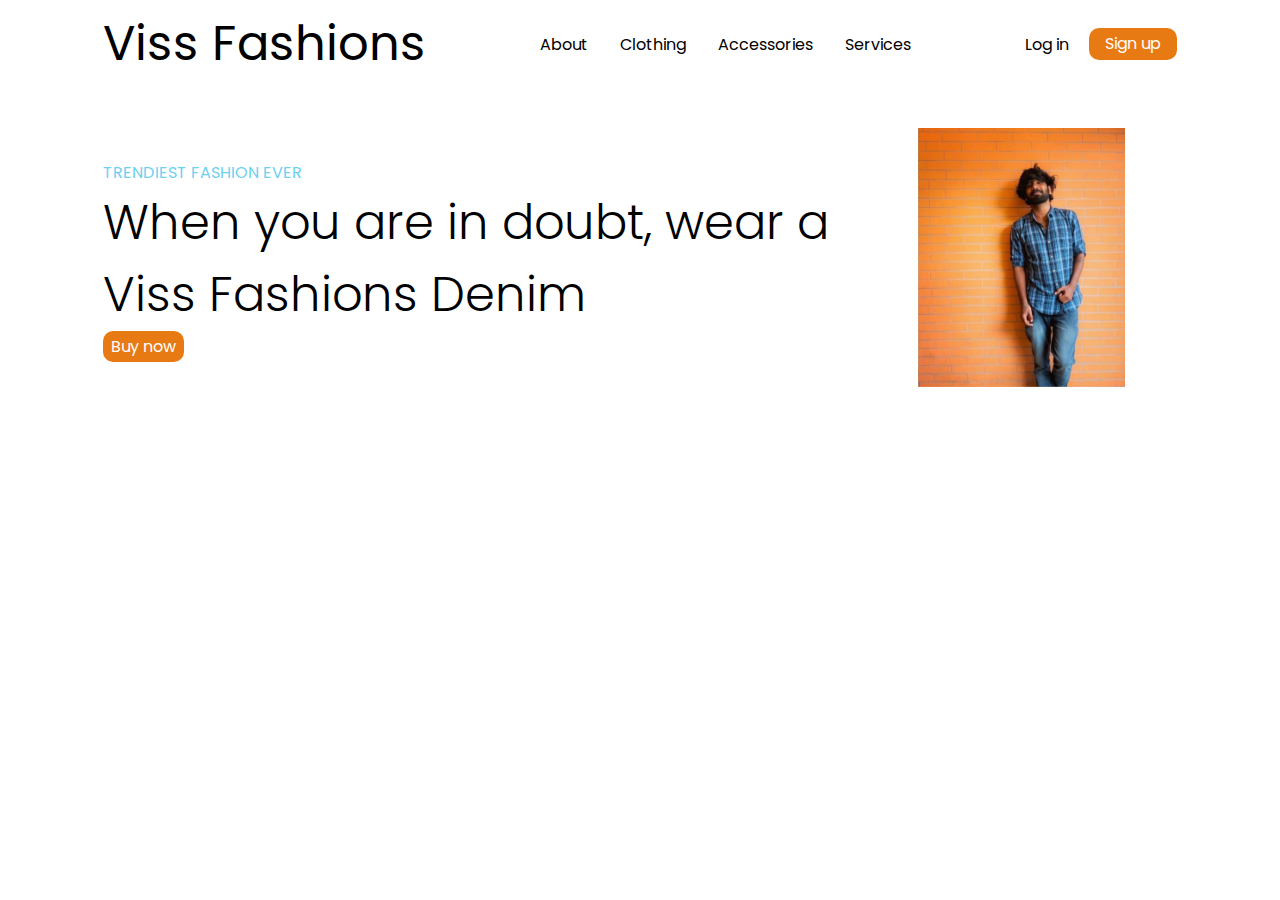
<file: index.html>
<!DOCTYPE html>
<html lang="en">
<head>
    <meta charset="UTF-8">
    <meta name="viewport" content="width=device-width, initial-scale=1.0">
    <link rel="stylesheet" href="style.css">
    <title>Document</title>
</head>
<body class="body1">
    <div class="container1">
        <nav class="navbar flex">
            <p class="nav-logo">Viss Fashions</p>
            <ul class="nav-lists flex">
                <li><a href="#">About</a></li>
                <li><a href="#">Clothing</a></li>
                <li><a href="#">Accessories</a></li>
                <li><a href="#">Services</a></li>
            </ul>
            <div class="buttons nav-buttons">
                <button class="normal-button button"><a href="login.html">Log in</a> </button>
                <button class="yellow-button button"><a href="login.html">Sign up</a> </button>
            </div>
        </nav>

        <main>
            <div class="main-body flex">
                <div class="main-div1">
                    <p class="fancy-text">Trendiest Fashion ever</p>
                    <p class="body-text">When you are in doubt, 
                        wear a Viss Fashions
                        Denim</p>
                    <button class="yellow-button button">Buy now</button>
                </div>
                <div class="main-div2">
                    <img class="man-in-jean" src="./assets/imgs/man-pics.svg" alt="man wearing denim jeans">
                </div>
            </div>
        </main>
    </div>
</body>
</html>
</file>
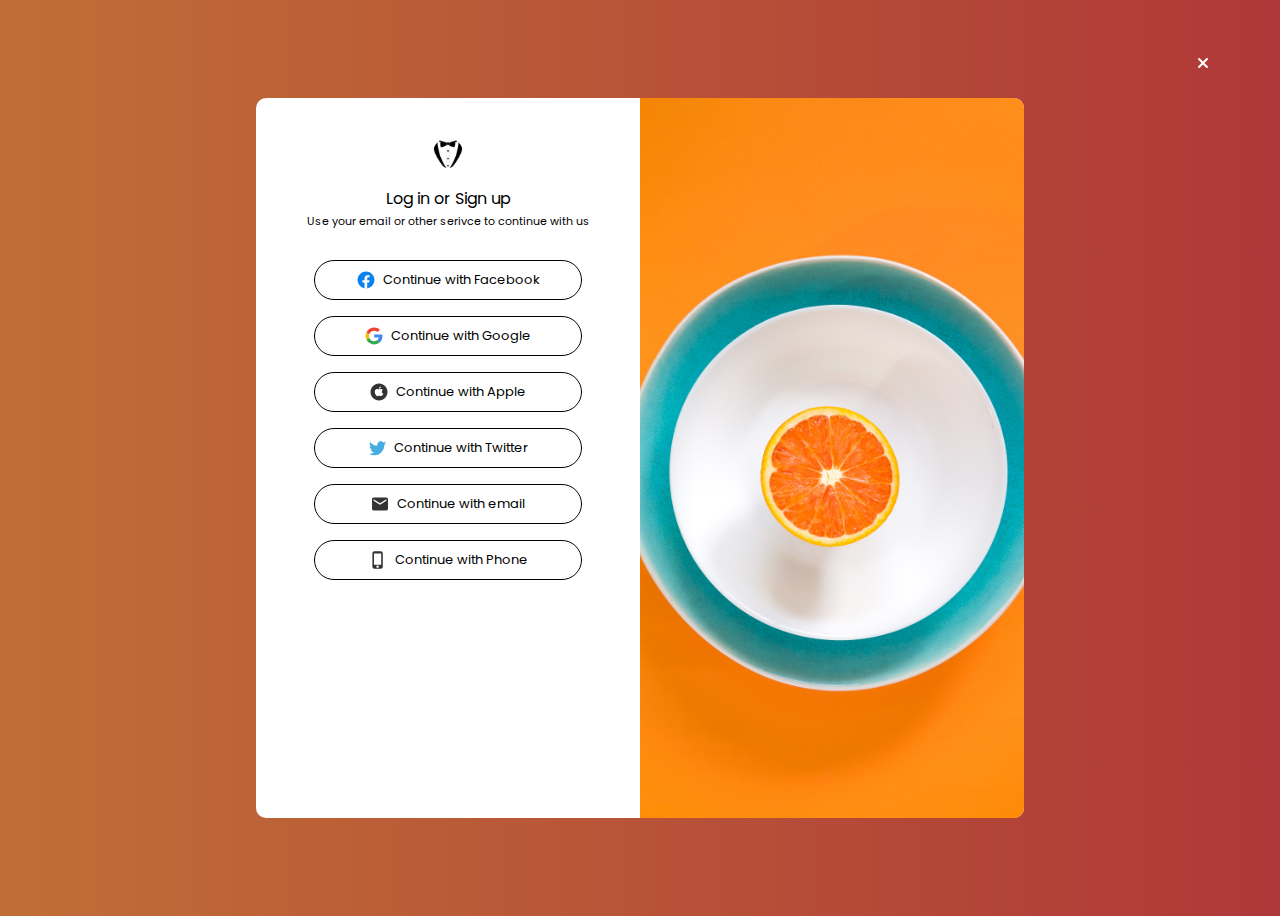
<file: login.html>
<!DOCTYPE html>
<html lang="en">
	<head>
		<meta charset="UTF-8" />
		<meta
			name="viewport"
			content="width=device-width, initial-scale=1.0" />
		<link
			rel="stylesheet"
			href="style.css" />
		<title>Document</title>
	</head>
	<body class="body2">
		<a
			href="index.html"
			class="clear">
			<svg
				xmlns="http://www.w3.org/2000/svg"
				height="16"
				width="12"
				viewBox="0 0 384 512"
				fill="#fff">
				<path
					d="M342.6 150.6c12.5-12.5 12.5-32.8 0-45.3s-32.8-12.5-45.3 0L192 210.7 86.6 105.4c-12.5-12.5-32.8-12.5-45.3 0s-12.5 32.8 0 45.3L146.7 256 41.4 361.4c-12.5 12.5-12.5 32.8 0 45.3s32.8 12.5 45.3 0L192 301.3 297.4 406.6c12.5 12.5 32.8 12.5 45.3 0s12.5-32.8 0-45.3L237.3 256 342.6 150.6z" />
			</svg>
		</a>
		<div class="container2">
			<div class="socials">
				<div class="heading">
					<img
						src="./assets/icons/Logo.svg"
						alt="logo" />
					<p>Log in or Sign up</p>
					<p>Use your email or other serivce to continue with us</p>
				</div>
				<div class="social-container">
					<img
						src="./assets/icons/facebook.svg"
						alt="" />
					<p>Continue with Facebook</p>
				</div>
				<div class="social-container">
					<img
						src="./assets/icons/google.svg"
						alt="" />
					<p>Continue with Google</p>
				</div>
				<div class="social-container">
					<img
						src="./assets/icons/apple.svg"
						alt="" />
					<p>Continue with Apple</p>
				</div>
				<div class="social-container">
					<img
						src="./assets/icons/twitter.svg"
						alt="" />
					<p>Continue with Twitter</p>
				</div>
				<div class="social-container">
					<img
						src="./assets/icons/message.svg"
						alt="" />
					<p>Continue with email</p>
				</div>
				<div class="social-container">
					<img
						src="./assets/icons/phone.svg"
						alt="" />
					<p>Continue with Phone</p>
				</div>
			</div>

			<div class="org-img"></div>
		</div>
	</body>
</html>
</file>
<file: style.css>
@import url('https://fonts.googleapis.com/css2?family=Inter:wght@400;500;600&family=Poppins&family=Roboto:wght@300;400&display=swap');

body * {
	margin: 0;
	box-sizing: border-box;
	padding: 0;
	font-family: 'Poppins', sans-serif;
	font-size: 16px;
}

/* General styles */
.flex {
	display: flex;
}

/* STYLING THE LANDING PAGE */
.container1 {
	width: 85%;
	margin: 0 auto;
}

/* navbar styling */
.navbar {
	justify-content: space-between;
	align-items: center;
	margin-bottom: 2rem;
}

.nav-logo {
	font-size: 3rem;
}

.nav-lists {
	list-style: none;
}

.nav-lists li a {
	text-decoration: none;
	color: black;
	padding: 0 1rem;
}

.button a {
	text-decoration: none;
}

.normal-button a {
	color: black;
}

.normal-button {
	background-color: transparent;
	border: none;
}

.yellow-button a,
.yellow-button {
	color: #fff;
	padding: 0.2rem 0.5rem;
	border-radius: 10px;
	background-color: #e87a14;
	border: none;
}

.button + .button {
	margin-left: 1rem;
}

/* Navbar ends */

.man-in-jean {
	width: 80%;
}

.main-body {
	align-items: center;
	margin-top: 3rem;
}

.main-div2 {
	width: 100%;
}

.main-div1 {
	width: 100%;
}

.fancy-text {
	text-transform: uppercase;
	color: #44c3ebcc;
	margin-bottom: 2px;
}

.body-text {
	font-weight: 300;
	width: 50.975rem;
	font-size: 3em;
}

@media (max-width: 1050px) {
	.nav-logo {
		font-size: 1.7em;
		font-weight: 600;
	}

	.nav-lists li a {
		padding: 0 0.5rem;
	}
}

@media (max-width: 900px) {
	.nav-logo {
		font-size: 1em;
		font-weight: 700;
	}

	.nav-lists li a {
		padding: 0 0.2rem;
	}

	.body-text {
		font-weight: 300;
		width: 20rem;
		font-size: 1em;
	}
}

/* LANDING PAGE STYLES ENDS */

/* LOGIN PAGE STYLE BEGINS */

.body2 {
	display: flex;
	align-items: center;
	justify-content: center;
	height: 100vh;
	background-image: linear-gradient(to right, #c06e37, #af3838);
	position: relative;
}
.clear {
	position: absolute;
	top: 5%;
	right: 5%;
	color: #fff;
	cursor: pointer;
}
.container2 {
	display: flex;
	width: 60vw;
	height: 80vh;
	border-radius: 10px;
	background: #fff;
}
.socials {
	width: 50%;
	display: flex;
	flex-direction: column;
	align-items: center;
}
.heading {
	display: flex;
	flex-direction: column;
	align-items: center;
	padding: 20px;
	line-height: 22px;
}
.heading > img {
	height: 30px;
	width: 30px;
	margin: 20px;
}
.heading p:nth-child(3) {
	font-size: 11px;
}
.social-container {
	display: flex;
	align-items: center;
	justify-content: center;
	border: 1px solid #000;
	border-radius: 50px;
	width: 70%;
	height: 40px;
	margin: 8px;
	cursor: pointer;
}
.social-container:hover {
	background: #f5f3f3;
}
.social-container img {
	height: 20px;
	width: 20px;
}
.social-container p {
	font-size: 13px;
	margin-left: 7px;
}
.org-img {
	width: 50%;
	background-image: url(./assets/imgs/Image.png);
	background-size: cover;
	background-position: center center;
	border-radius: 0 10px 10px 0;
}

/* nav comments */
</file>
